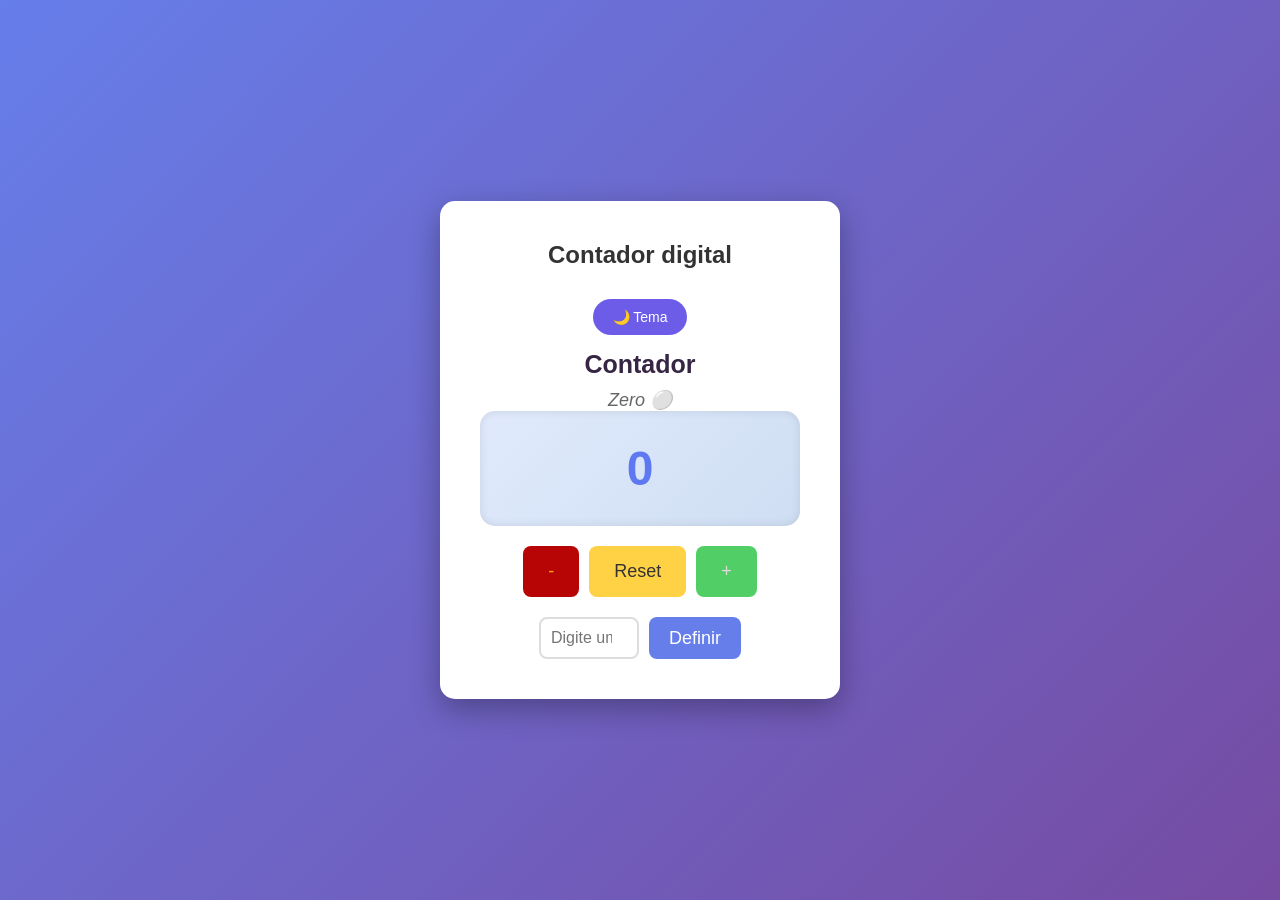
<file: index.html>
<!DOCTYPE html>
<html lang="pt-BR">
<head>
    <meta charset="UTF-8">
    <meta name="viewport" content="width=device-width, initial-scale=1.0">
    <title>Contador Interativo</title>
    <link rel="stylesheet" href="./style.css">  
</head>
<body>
    <div class="container">
        <h1>Contador digital</h1>
        <button id="btnTema">🌙 Tema</button>
       
       <p class="Contador">Contador</p>
       <p id="status">zero</p>
        <div class="contador-box">
           
            <p> <span id="valor">0</span></p>
        </div>
        
        <div class="botoes">
            <button id="btnMenos">-</button>
            <button id="btnReset">Reset</button>
            <button id="btnMais">+</button>
        </div>
        
        <div class="input-area">
            <input type="number" id="inputValor" placeholder="Digite um valor">
            <button id="btnDefinir">Definir</button>
        </div>
    </div>
    
    <script src="script.js"></script>
</body>
</html>
</file>
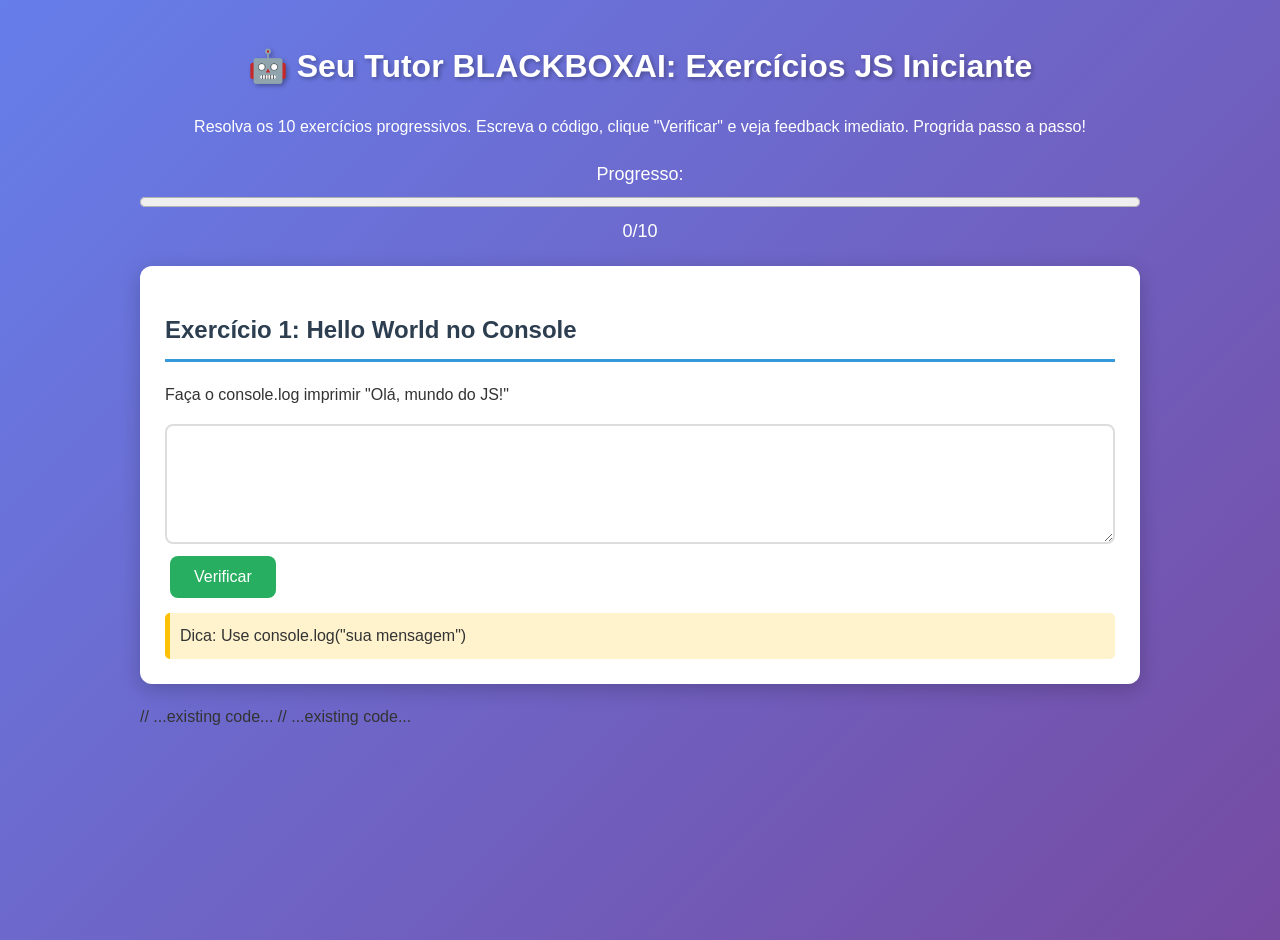
<file: exercicios-js-iniciante.html>
<!DOCTYPE html>
<html lang="pt-BR">
<head>
    <meta charset="UTF-8">
    <meta name="viewport" content="width=device-width, initial-scale=1.0">
    <title>Exercícios Práticos JS para Iniciantes - Seu Tutor BLACKBOXAI</title>
    <style>
        body { font-family: Arial, sans-serif; line-height: 1.6; max-width: 1000px; margin: 0 auto; padding: 20px; background: linear-gradient(135deg, #667eea 0%, #764ba2 100%); color: #333; min-height: 100vh; }
        h1 { text-align: center; color: white; text-shadow: 2px 2px 4px rgba(0,0,0,0.3); }
        .exercise { background: white; margin: 20px 0; padding: 25px; border-radius: 12px; box-shadow: 0 5px 20px rgba(0,0,0,0.2); }
        .exercise h2 { color: #2c3e50; border-bottom: 3px solid #3498db; padding-bottom: 10px; }
        textarea { width: 100%; height: 120px; font-family: monospace; font-size: 14px; padding: 10px; border: 2px solid #ddd; border-radius: 8px; box-sizing: border-box; }
        button { background: #27ae60; color: white; border: none; padding: 12px 24px; border-radius: 8px; cursor: pointer; font-size: 16px; margin: 5px; transition: background 0.3s; }
        button:hover { background: #219a52; }
        button:disabled { background: #bdc3c7; cursor: not-allowed; }
        #result { margin-top: 15px; padding: 15px; background: #ecf0f1; border-radius: 8px; min-height: 40px; font-family: monospace; white-space: pre-wrap; }
        .hint { background: #fff3cd; padding: 10px; border-left: 5px solid #ffc107; margin-top: 10px; border-radius: 5px; }
        .success { background: #d4edda !important; border-left: 5px solid #28a745 !important; }
        .error { background: #f8d7da !important; border-left: 5px solid #dc3545 !important; }
        progress { width: 100%; height: 20px; }
        #progress { text-align: center; font-size: 18px; color: white; margin: 20px 0; }
    </style>
</head>
<body>
    <h1>🤖 Seu Tutor BLACKBOXAI: Exercícios JS Iniciante</h1>
    <p style="text-align: center; color: white;">Resolva os 10 exercícios progressivos. Escreva o código, clique "Verificar" e veja feedback imediato. Progrida passo a passo!</p>

    <div id="progress">
        Progresso: <progress id="progBar" value="0" max="10"></progress> 0/10
    </div>

    <div class="exercise" id="ex1">
        <h2>Exercício 1: Hello World no Console</h2>
        <p>Faça o console.log imprimir "Olá, mundo do JS!"</p>
        <textarea id="code1"></textarea>
        <button onclick="check(1, /Olá, mundo do JS!/i)">Verificar</button>
        <div id="result1"></div>
        <div class="hint">Dica: Use console.log("sua mensagem")</div>
    </div>

    <div class="exercise" id="ex2" style="display:none;">
        <h2>Exercício 2: Variáveis</h2>
        <p>Crie variável 'nome' = "Aluno", 'idade' = 20 e logue "Meu nome é [nome] e tenho [idade] anos."</p>
        <textarea id="code2"></textarea>
        <button onclick="check(2, /Meu nome é Aluno e tenho 20 anos/i)">Verificar</button>
        <div id="result2"></div>
        <div class="hint">Dica: let nome = "Aluno"; Template literals com ${}</div>
    </div>

    <div class="exercise" id="ex3" style="display:none;">
        <h2>Exercício 3: Funções</h2>
        <p>Crie função saudar(nome) que retorna "Oi, " + nome + "!" e chame com "João".</p>
        <textarea id="code3"></textarea>
        <button onclick="check(3, /Oi, João!/i)">Verificar</button>
        <div id="result3"></div>
    </div>

    <div class="exercise" id="ex4" style="display:none;">
        <h2>Exercício 4: Condicionais</h2>
        <p>Se idade >= 18, log "Adulto", senão "Menor". Use idade=16.</p>
        <textarea id="code4"></textarea>
        <button onclick="check(4, /Menor/i)">Verificar</button>
        <div id="result4"></div>
    </div>

    <div class="exercise" id="ex5" style="display:none;">
        <h2>Exercício 5: Loop For</h2>
        <p>Use for de 1 a 5, logue cada número * 2.</p>
        <textarea id="code5"></textarea>
        <button onclick="check(5, /2\n4\n6\n8\n10/i)">Verificar</button>
        <div id="result5"></div>
    </div>

    <div class="exercise" id="ex6" style="display:none;">
        <h2>Exercício 6: Array</h2>
        <p>Array frutas = ["maçã", "banana"], logue o primeiro e o length.</p>
        <textarea id="code6"></textarea>
        <button onclick="check(6, /maçã.*2/i)">Verificar</button>
        <div id="result6"></div>
    </div>

    <div class="exercise" id="ex7" style="display:none;">
        <h2>Exercício 7: Objetos</h2>
        <p>Obj pessoa = {nome: "Ana", idade: 25}, logue pessoa.nome.</p>
        <textarea id="code7"></textarea>
        <button onclick="check(7, /Ana/i)">Verificar</button>
        <div id="result7"></div>
    </div>

    <div class="exercise" id="ex8" style="display:none;">
        <h2>Exercício 8: Map em Array</h2>
        <p>numeros=[1,2,3], use map para dobrar e logue o array resultante.</p>
        <textarea id="code8"></textarea>
        <button onclick="check(8, /\[2,4,6\]/i)">Verificar</button>
        <div id="result8"></div>
    </div>

    <div class="exercise" id="ex9" style="display:none;">
        <h2>Exercício 9: DOM Manipulation</h2>
        <p>document.getElementById("ex9").innerHTML = "Texto alterado!"</p>
        <div id="demo9">Alvo DOM</div>
        <textarea id="code9"></textarea>
        <button onclick="check(9)">Verificar</button>
        <div id="result9"></div>
    </div>

    <div class="exercise" id="ex10" style="display:none;">
        <h2>Exercício 10: Evento Button</h2>
        <p>Adicione event listener ao botão "CliqueAqui" para alert("Clicou!").</p>
        <button id="CliqueAqui">Clique Aqui</button>
        <textarea id="code10"></textarea>
        <button onclick="check(10)">Verificar</button>
        <div id="result10"></div>
        <p>Parabéns! Você completou o curso básico. Próximo: Projetos reais!</p>
    </div>

    // ...existing code...
    <script>
        let currentEx = 1;
        const totalEx = 10;
        let completed = new Set();
    
        function showEx(n) {
            for (let i = 1; i <= totalEx; i++) {
                document.getElementById(`ex${i}`).style.display = i === n ? 'block' : 'none';
            }
            document.getElementById('progBar').value = completed.size;
            document.getElementById('progress').innerHTML = `Progresso: <progress value="${completed.size}" max="${totalEx}"></progress> ${completed.size}/${totalEx}`;
        }
    
        // Função check unificada e robusta
        function check(exNum, expectedRegex) {
            const codeEl = document.getElementById(`code${exNum}`);
            const resultDiv = document.getElementById(`result${exNum}`);
            const code = codeEl ? codeEl.value : '';
            let output = '';
            const oldLog = console.log;
            console.log = (...args) => { output += args.join(' ') + '\n'; };
    
            try {
                // Executa o código do aluno
                eval(code);
    
                // Casos especiais
                if (exNum === 9) {
                    if (document.getElementById('demo9').innerHTML === 'Texto alterado!') {
                        resultDiv.textContent = '✅ DOM alterado!';
                        resultDiv.className = 'success';
                        completed.add(exNum);
                    } else {
                        throw new Error('Texto não alterado');
                    }
                } else if (exNum === 10) {
                    // Para o exercício 10 assumimos que o aluno adicionou o event listener corretamente.
                    resultDiv.textContent = '✅ Evento configurado! Clique no botão para testar.';
                    resultDiv.className = 'success';
                    completed.add(exNum);
                } else {
                    // Validação padrão via regex (se fornecida)
                    if (expectedRegex && !expectedRegex.test(output)) {
                        throw new Error('Output não corresponde ao esperado.');
                    }
                    resultDiv.textContent = `✅ Correto! Output capturado:\n${output}`;
                    resultDiv.className = 'success';
                    completed.add(exNum);
                }
    
                // Avança para o próximo exercício
                if (exNum < totalEx) {
                    setTimeout(() => {
                        currentEx = Math.max(currentEx, exNum) + 1;
                        showEx(currentEx);
                    }, 1500);
                }
            } catch (e) {
                resultDiv.textContent = `❌ Erro: ${e.message}\n\nSeu código:\n${code}`;
                resultDiv.className = 'error';
            } finally {
                console.log = oldLog;
                document.getElementById('progBar').value = completed.size;
                document.getElementById('progress').innerHTML = `Progresso: <progress value="${completed.size}" max="${totalEx}"></progress> ${completed.size}/${totalEx}`;
            }
        }
    
        showEx(1);
    </script>
    // ...existing code...
    </script>
</body>
</html>
</file>
<file: style.css>
/* Reset básico */
* {
  margin: 0;
  padding: 0;
  box-sizing: border-box;
}

body {
  font-family: Arial, sans-serif;
  background: linear-gradient(135deg, #667eea 0%, #764ba2 100%);
  min-height: 100vh;
  display: flex;
  justify-content: center;
  align-items: center;
}

body.tema-escuro {
    background: linear-gradient(135deg, #1a1a2e 0%, #16213e 100%);
}

body.tema-escuro .container {
    background: #2d2d44;
    color: white;
}

body.tema-escuro h1 {
    color: white;


}

body.tema-escuro .Contador {
    color: #a29bfe;
}

body.tema-escuro #status {
    color: #ccc;
}

body.tema-escuro .contador-box {
    background: linear-gradient(135deg, #3d3d5c, #2d2d44);
}


.container {
  background: white;
  padding: 40px;
  border-radius: 15px;
  box-shadow: 0 10px 30px rgba(0, 0, 0, 0.3);
  text-align: center;
  max-width: 400px;
  width: 90%;
}

h1 {
  color: #333;
  margin-bottom: 30px;
  font-size: 24px;
  font-family: "Verdana", sans-serif;
}

.contador-box {
  background: linear-gradient(135deg, #e0eafc, #cfdef3);
  padding: 30px;
  border-radius: 15px;
  margin-bottom: 20px;
  box-shadow: inset 0 0 10px rgba(0, 0, 0, 0.1);
}
.Contador {
  font-size: 25px;
  font-weight: bold;
  color: rgb(54, 38, 68);
}
#status {
    font-size: 18px;
    color: #666;
    margin-top: 10px;
    font-style: italic;
}
button:focus {
  outline: 3px solid #333;
  outline-offset: 2px;
}

.botoes {
  display: flex;
  justify-content: center;
  gap: 10px;
  margin-bottom: 20px;
}

button {
  padding: 15px 25px;
  font-size: 18px;
  border: none;
  border-radius: 8px;
  cursor: pointer;
  transition: transform 0.2s, background 0.2s;
}
button:active {
  transform: scale(0.95);
  opacity: 0.8;
}

button:hover {
  transform: scale(1.05);
}
#btnTema {
    background: #6c5ce7;
    color: white;
    border: none;
    padding: 10px 20px;
    border-radius: 20px;
    cursor: pointer;
    font-size: 14px;
    margin-bottom: 15px;
    transition: transform 0.2s;
}

#btnTema:hover {
    transform: scale(1.05);
}

#btnMenos {
  background: #b70404;
  color: rgb(255, 166, 0);
}

#btnMais {
  background: #51cf66;
  color: rgb(219, 219, 219);
}

#btnReset {
  background: #ffd145;
  color: #333;
}
#inputValor:focus {
  border-color: #5f7af6;
  box-shadow: 0 0 5px rgba(106, 132, 248, 0.5);
  outline: none;
}

#valor {
  font-size: 48px;
  font-weight: bold;
  color: #667eea;
  transition: all 0.3s ease;
  transform: scale(1);
}


#valor:active {
  transform: scale(1.2);
}

.input-area {
  display: flex;
  gap: 10px;
  justify-content: center;
}

#inputValor {
  padding: 10px;
  font-size: 16px;
  border: 2px solid #ddd;
  border-radius: 8px;
  width: 100px;
}

#btnDefinir {
  background: #667eea;
  color: white;
  padding: 10px 20px;
}

.valor-positivo {
  color: #32d04c !important;
}

.valor-negativo {
  color: #fc5b5b !important;
}

.valor-zero {
  color: #5d78f1 !important;
}
</file>
